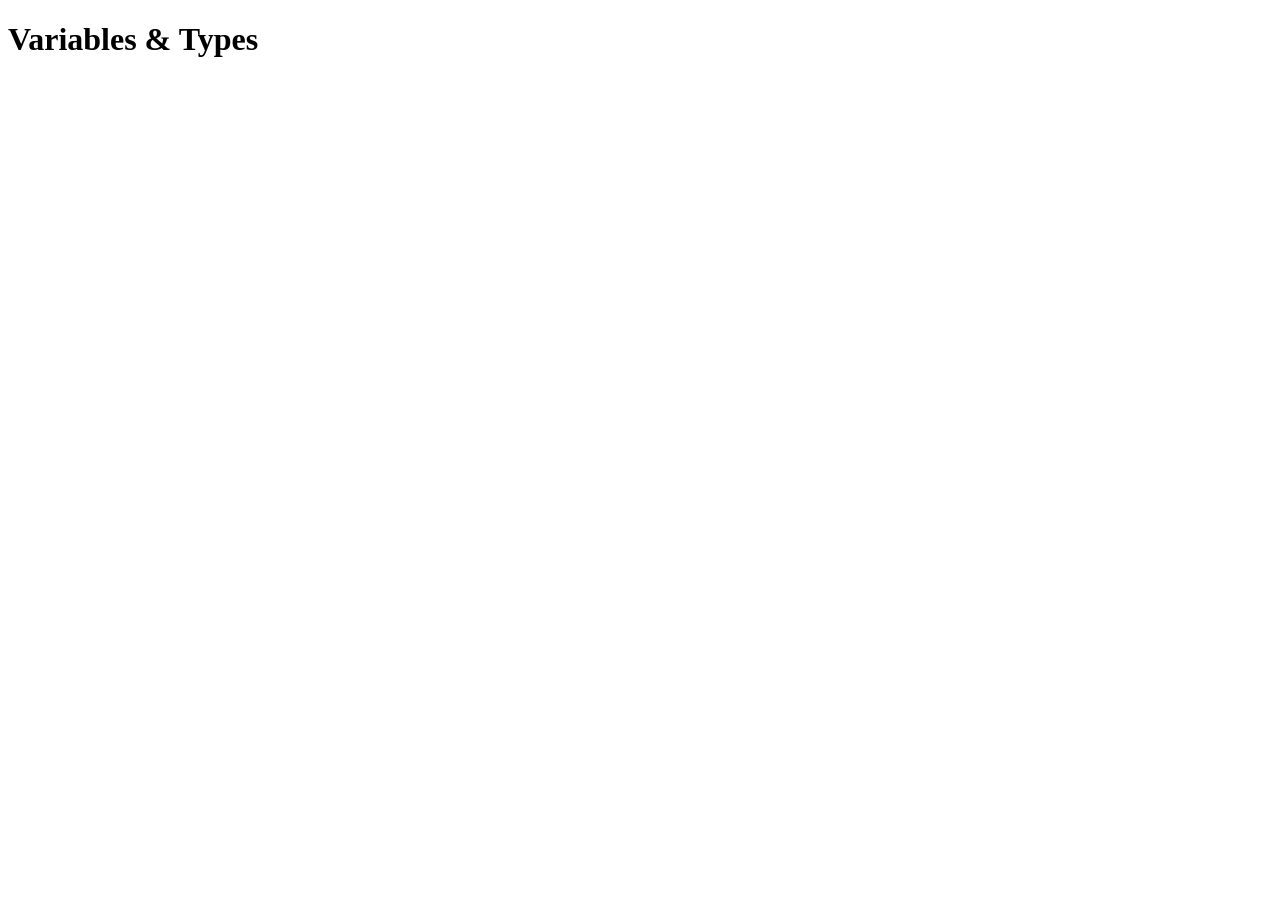
<file: ex00/index.html>
<!DOCTYPE html>

<html lang="en">
<head>
<meta charset="UTF-8">
<meta name="viewport" content="width=device-width, initial-scale=1.0">
<title>Exercise 00</title>
<script src="script.js" defer></script>
</head>
<body>
<h1>Variables & Types</h1>
</body>
</html>
</file>
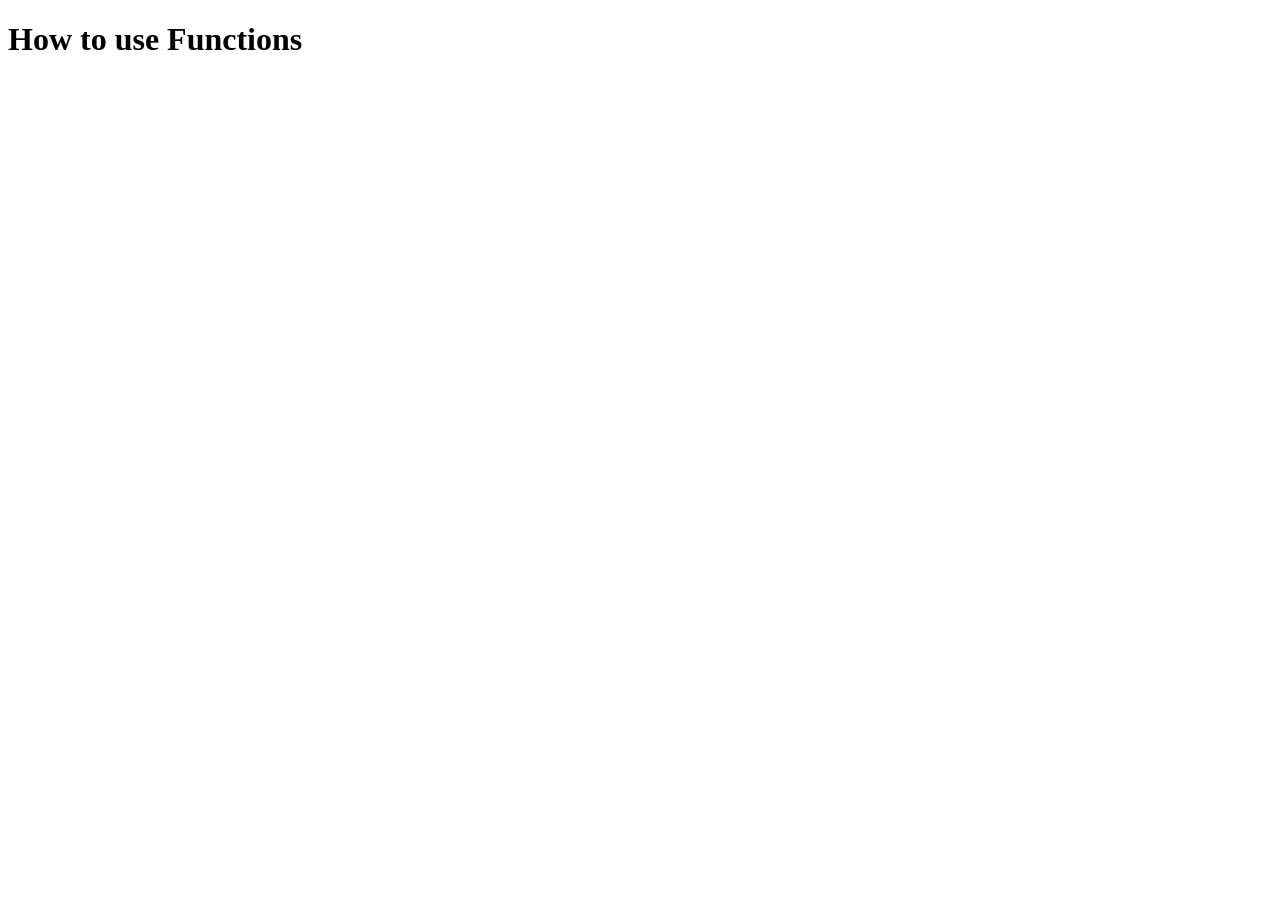
<file: ex01/index.html>
<!DOCTYPE html>
<html lang="en">
<head>
<meta charset="UTF-8">
<meta name="viewport" content="width=device-width, initial-scale=1">
<script src="script.js" defer></script>
<title>Functions</title>
</head>
<body>
<h1>How to use Functions</h1>
</body>
</html>
</file>
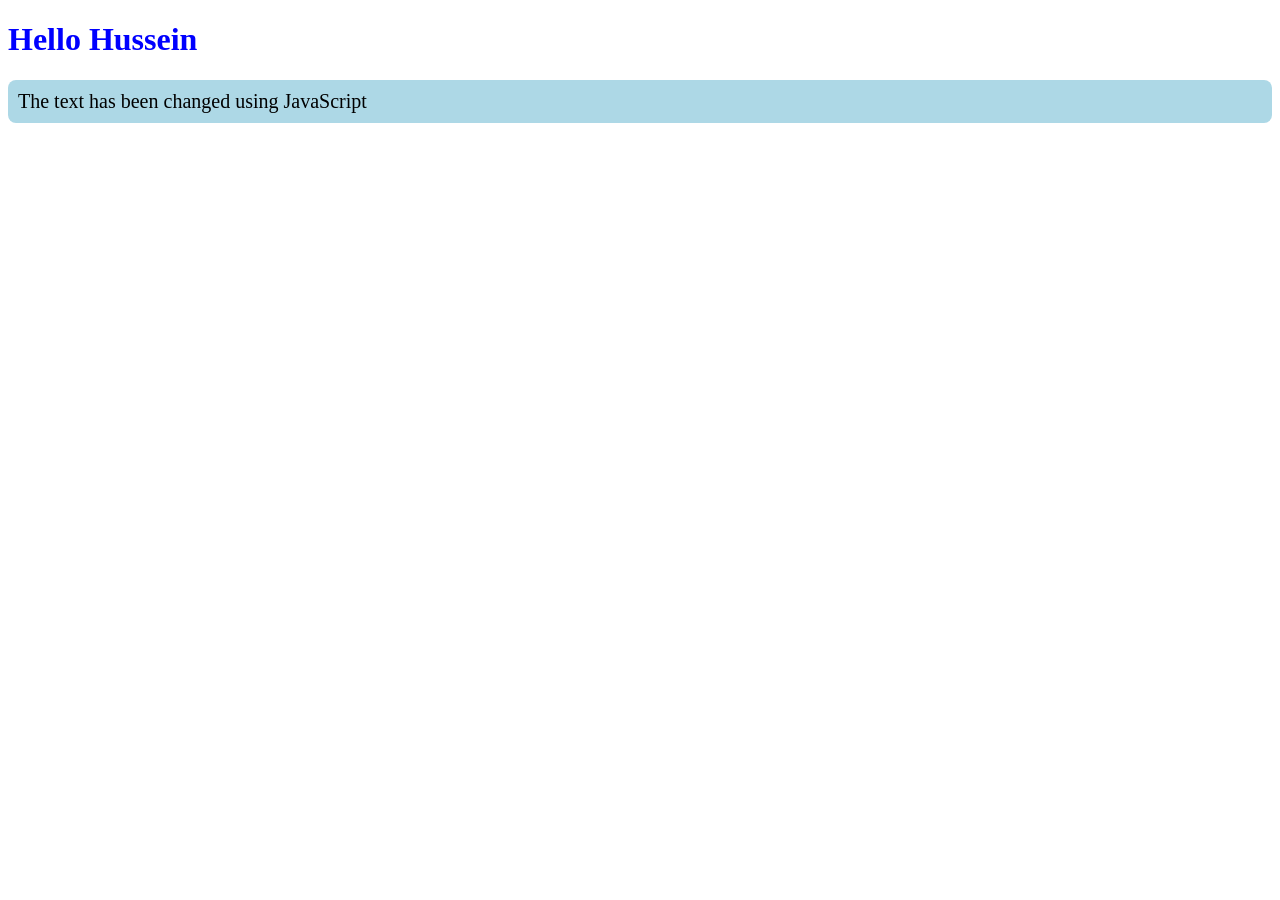
<file: ex02/index.html>
<!DOCTYPE html>
<html lang="en">
<head>
<meta charset="UTF-8">
<meta name="viewport" content="width=device-width, initial-scale=1">
<link rel="stylesheet" href="style.css">
<script src="script.js" defer></script>
<title>DOM</title>
</head>
<body>
<h1 id="title">Welcome to my page</h1>
<p class="message">This is my original message.</p>
</body>
</html>
</file>
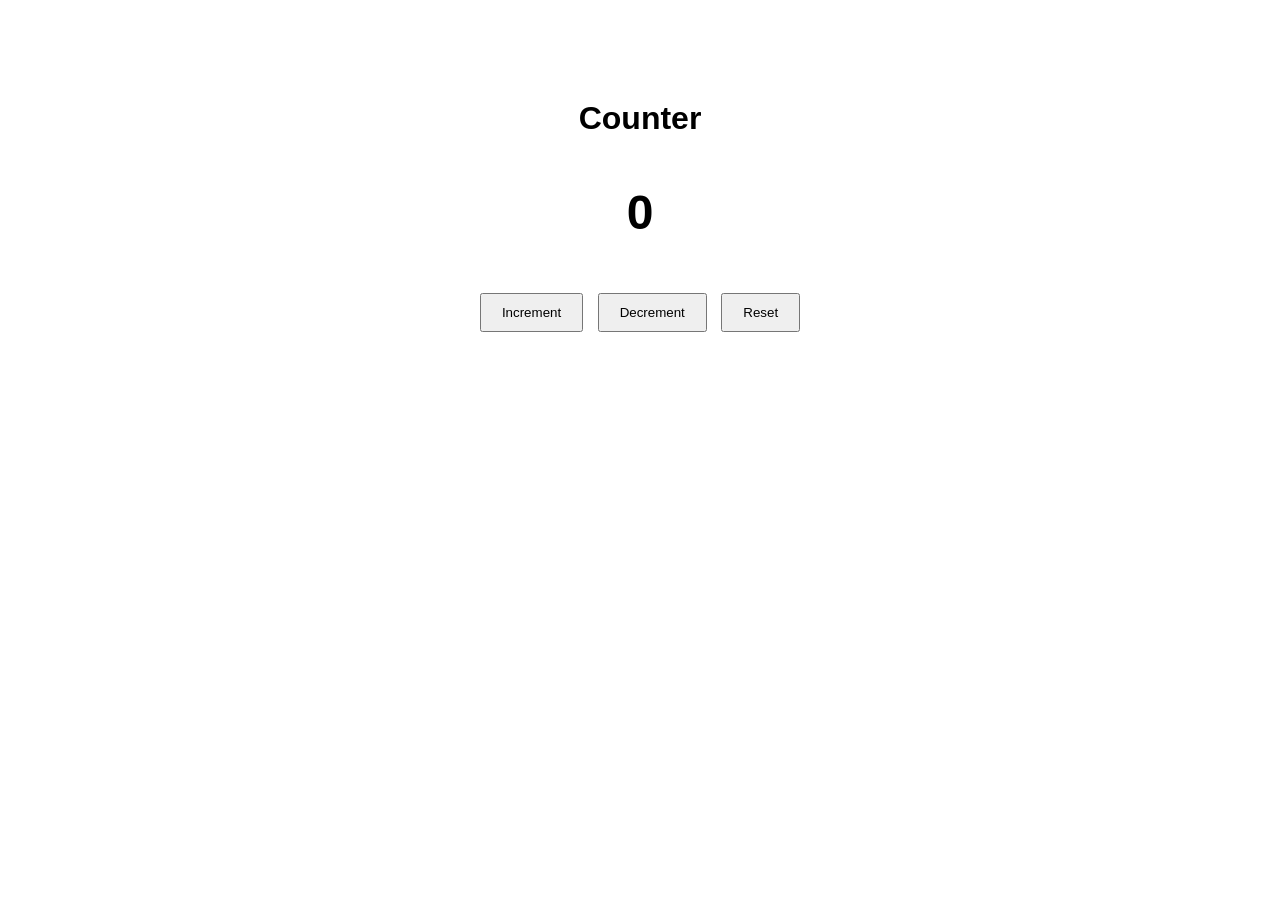
<file: ex03/index.html>
<!DOCTYPE html>
<html lang="en">
<head>
    <meta charset="UTF-8">
    <meta name="viewport" content="width=device-width, initial-scale=1.0">
    <title>Interactive Counter</title>
<link rel="stylesheet" href="style.css">
<script src="script.js" defer></script>
</head>

<body>
<h1>Counter</h1>
<p id="count">0</p>
<button id="increment">Increment</button>
<button id="decrement">Decrement</button>
<button id="reset">Reset</button>
</body>
</html>
</file>
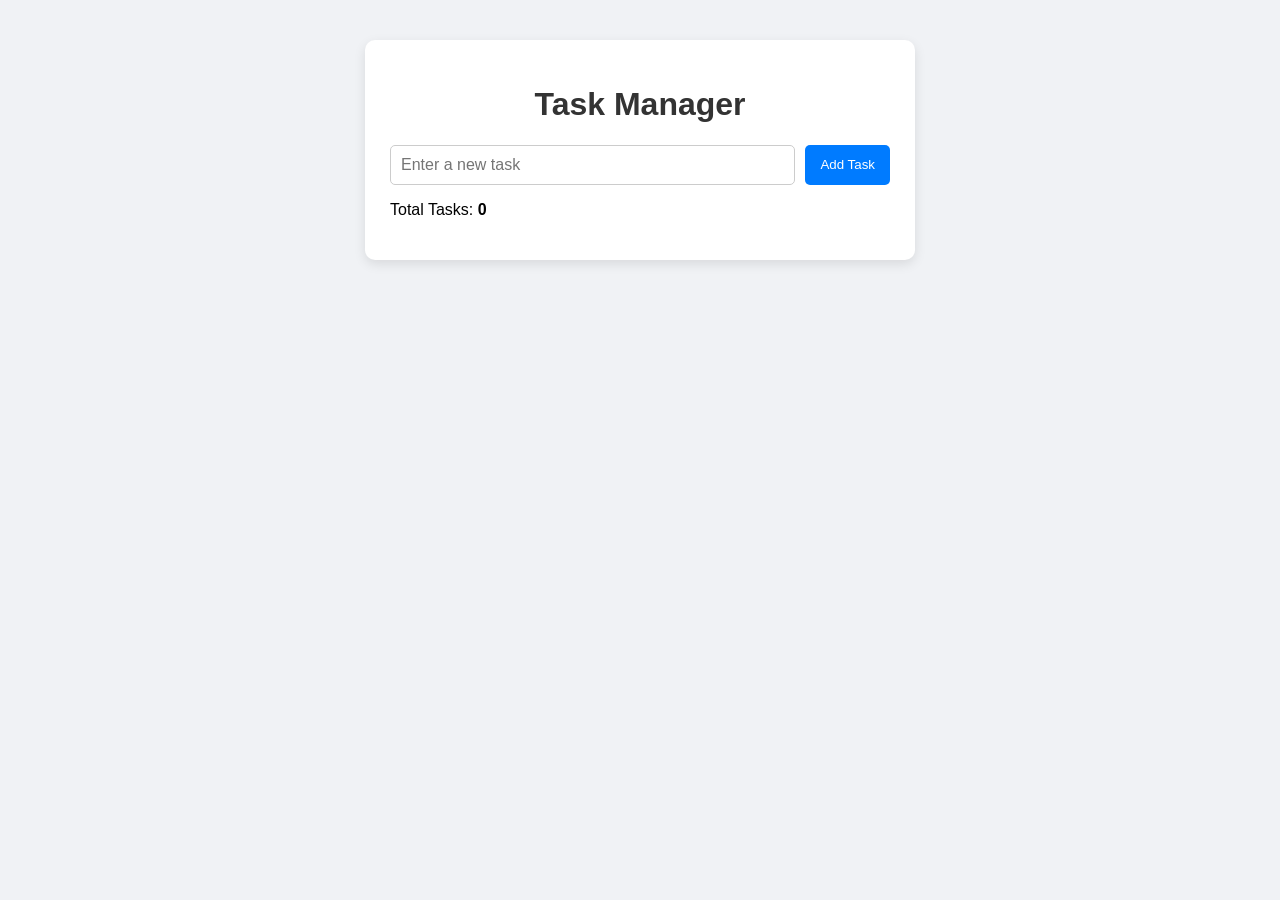
<file: ex04/index.html>
<!DOCTYPE html>
<html lang="en">
<head>
    <meta charset="UTF-8">
    <meta name="viewport" content="width=device-width, initial-scale=1.0">
    <title>Task Manager</title>
    <link rel="stylesheet" href="style.css">
    <script src="script.js" defer></script>
</head>
<body>

    <div class="container">
        <h1>Task Manager</h1>

        <div class="input-container">
            <input type="text" id="taskInput" placeholder="Enter a new task">
            <button id="addButton">Add Task</button>
        </div>

        <p>Total Tasks: <span id="taskCounter">0</span></p>

        <ul id="taskList"></ul>
    </div>

</body>
</html>
</file>
<file: ex02/style.css>
.active {
background-color: lightblue;
padding: 10px;
border-radius: 8px;
}
</file>
<file: ex03/style.css>
body {
    font-family: Arial, sans-serif;
    text-align: center;
    margin-top: 100px;
}

#count {
    font-size: 48px;
    font-weight: bold;
}

button {
    padding: 10px 20px;
    margin: 5px;
    cursor: pointer;
}
</file>
<file: ex04/style.css>
body {
    font-family: Arial, sans-serif;
    background-color: #f0f2f5;
    margin: 0;
    padding: 40px 20px;
}

.container {
    max-width: 500px;
    margin: 0 auto;
    padding: 25px;
    background-color: white;
    border-radius: 10px;
    box-shadow: 0 4px 12px rgba(0, 0, 0, 0.1);
}

h1 {
    text-align: center;
    color: #333;
}

.input-container {
    display: flex;
    gap: 10px;
}

#taskInput {
    flex: 1;
    min-width: 0;
    padding: 10px;
    border: 1px solid #ccc;
    border-radius: 5px;
    font-size: 16px;
}

button {
    padding: 10px 15px;
    border: none;
    border-radius: 5px;
    background-color: #007bff;
    color: white;
    cursor: pointer;
}

button:hover {
    opacity: 0.85;
}

#taskCounter {
    font-weight: bold;
}

#taskList {
    padding: 0;
    list-style: none;
}

#taskList li {
    display: flex;
    align-items: center;
    justify-content: space-between;
    gap: 10px;
    margin-top: 10px;
    padding: 12px;
    background-color: #f8f9fa;
    border-radius: 5px;
}

.task-text {
    flex: 1;
    overflow-wrap: anywhere;
    cursor: pointer;
}

.completed {
    text-decoration: line-through;
    color: gray;
}

.delete-button {
    background-color: #dc3545;
}
</file>
